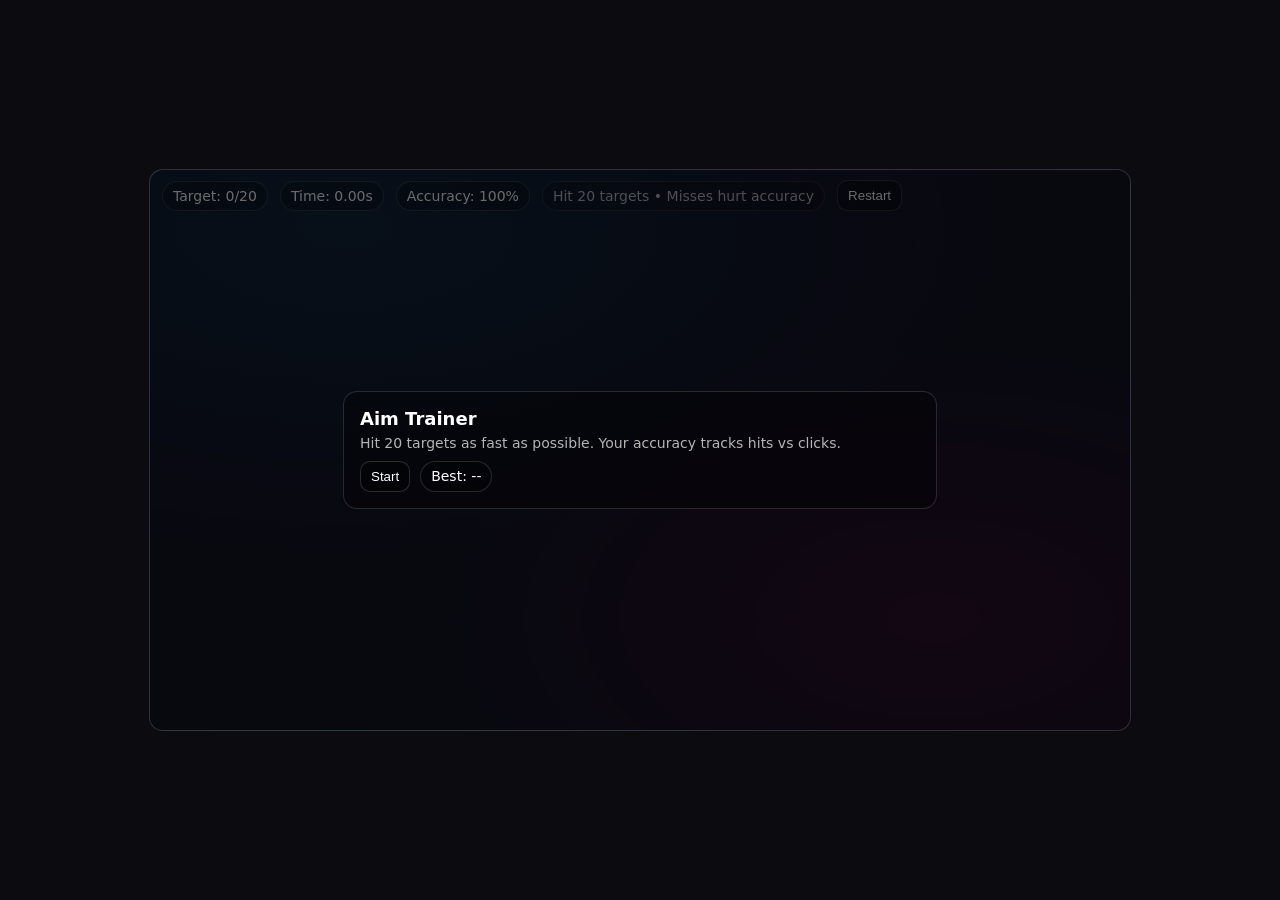
<file: wwwroot/games/aim/index.html>
﻿<!doctype html>
<html>
<head>
    <meta charset="utf-8" />
    <meta name="viewport" content="width=device-width,initial-scale=1" />
    <title>Aim Trainer</title>
    <style>
        html, body {
            margin: 0;
            height: 100%;
            background: #0b0b10;
            overflow: hidden;
        }

        #wrap {
            height: 100%;
            display: flex;
            align-items: center;
            justify-content: center;
        }

        #game {
            position: relative;
            width: min(980px, 96vw);
            height: min(560px, 84vh);
            background: radial-gradient(1200px 600px at 20% 10%, rgba(0,187,249,.10), transparent 55%), radial-gradient(900px 500px at 80% 80%, rgba(255,0,110,.10), transparent 55%), #111122;
            border: 1px solid rgba(255,255,255,.12);
            border-radius: 14px;
            overflow: hidden;
            cursor: crosshair;
            user-select: none;
        }

        .hud {
            position: absolute;
            left: 12px;
            top: 10px;
            font: 14px system-ui;
            color: #fff;
            opacity: .92;
            display: flex;
            gap: 12px;
            flex-wrap: wrap;
            align-items: center;
            z-index: 5;
        }

        .chip {
            padding: 6px 10px;
            border-radius: 999px;
            border: 1px solid rgba(255,255,255,.14);
            background: rgba(0,0,0,.25);
        }

        .btn {
            cursor: pointer;
            padding: 7px 10px;
            border-radius: 10px;
            border: 1px solid rgba(255,255,255,.16);
            background: rgba(0,0,0,.30);
            color: #fff;
        }

        .hint {
            opacity: .7
        }

        .target {
            position: absolute;
            width: 34px;
            height: 34px;
            border-radius: 999px;
            border: 2px solid rgba(255,255,255,.20);
            background: radial-gradient(circle at 35% 35%, rgba(255,255,255,.35), transparent 60%), rgba(0,187,249,.95);
            box-shadow: 0 10px 30px rgba(0,187,249,.22);
            transform: translate(-50%,-50%);
        }

            .target:active {
                transform: translate(-50%,-50%) scale(.96);
            }

        .overlay {
            position: absolute;
            inset: 0;
            display: flex;
            align-items: center;
            justify-content: center;
            background: rgba(0,0,0,.55);
            z-index: 10;
        }

        .card {
            width: min(560px, 92%);
            border: 1px solid rgba(255,255,255,.14);
            background: rgba(0,0,0,.35);
            border-radius: 14px;
            padding: 16px;
            color: #fff;
            font: 14px system-ui;
        }

        .title {
            font-weight: 800;
            font-size: 18px;
            margin-bottom: 6px;
        }

        .row {
            display: flex;
            gap: 10px;
            flex-wrap: wrap;
            margin-top: 10px;
        }
    </style>
</head>
<body>
    <div id="wrap">
        <div id="game" aria-label="Aim Trainer">
            <div class="hud">
                <div class="chip" id="countChip">Target: 0/20</div>
                <div class="chip" id="timeChip">Time: 0.00s</div>
                <div class="chip" id="accChip">Accuracy: 100%</div>
                <div class="chip hint">Hit 20 targets • Misses hurt accuracy</div>
                <button class="btn" id="restartBtn" type="button">Restart</button>
            </div>

            <div class="overlay" id="overlay">
                <div class="card">
                    <div class="title">Aim Trainer</div>
                    <div class="hint">Hit 20 targets as fast as possible. Your accuracy tracks hits vs clicks.</div>
                    <div class="row">
                        <button class="btn" id="startBtn" type="button">Start</button>
                        <div class="chip" id="bestChip">Best: --</div>
                    </div>
                </div>
            </div>
        </div>
    </div>

    <script>
(() => {
  const game = document.getElementById('game');
  const overlay = document.getElementById('overlay');
  const startBtn = document.getElementById('startBtn');
  const restartBtn = document.getElementById('restartBtn');

  const countChip = document.getElementById('countChip');
  const timeChip  = document.getElementById('timeChip');
  const accChip   = document.getElementById('accChip');
  const bestChip  = document.getElementById('bestChip');

  const TOTAL = 20;
  const BEST_KEY = "jeromeos_aim_best_ms_v1";
  const getBest = () => Number(localStorage.getItem(BEST_KEY) || 0);
  const setBest = (v) => localStorage.setItem(BEST_KEY, String(v));

  let running = false;
  let hits = 0;
  let clicks = 0;
  let startTime = 0;
  let raf = 0;
  let targetEl = null;

  function fmtBest(ms){
    if (!ms) return "--";
    return (ms/1000).toFixed(2) + "s";
  }

  function updateHUD(){
    const elapsed = running ? (performance.now() - startTime) : 0;
    countChip.textContent = `Target: ${hits}/${TOTAL}`;
    timeChip.textContent = `Time: ${(elapsed/1000).toFixed(2)}s`;
    const acc = clicks ? Math.round((hits/clicks)*100) : 100;
    accChip.textContent = `Accuracy: ${acc}%`;
    bestChip.textContent = `Best: ${fmtBest(getBest())}`;
  }

  function rand(min,max){ return Math.random()*(max-min)+min; }

  function spawnTarget(){
    if (targetEl) targetEl.remove();
    targetEl = document.createElement('div');
    targetEl.className = 'target';

    const rect = game.getBoundingClientRect();
    const pad = 30;
    const x = rand(pad, rect.width - pad);
    const y = rand(80, rect.height - pad); // below HUD

    targetEl.style.left = x + "px";
    targetEl.style.top = y + "px";

    targetEl.addEventListener('click', (e) => {
      e.stopPropagation();
      if (!running) return;
      clicks++;
      hits++;
      if (hits >= TOTAL) endRun();
      else spawnTarget();
      updateHUD();
    });

    game.appendChild(targetEl);
  }

  function startRun(){
    running = true;
    hits = 0;
    clicks = 0;
    overlay.style.display = 'none';
    startTime = performance.now();
    spawnTarget();
    cancelAnimationFrame(raf);
    raf = requestAnimationFrame(loop);
    updateHUD();
  }

  function endRun(){
    running = false;
    if (targetEl){ targetEl.remove(); targetEl = null; }

    const elapsed = performance.now() - startTime;
    const best = getBest();
    if (!best || elapsed < best) setBest(Math.round(elapsed));

    overlay.style.display = 'flex';
    updateHUD();
  }

  function loop(){
    if (!running) return;
    updateHUD();
    raf = requestAnimationFrame(loop);
  }

  // miss clicks
  game.addEventListener('click', () => {
    if (!running) return;
    clicks++;
    updateHUD();
  });

  startBtn.addEventListener('click', startRun);
  restartBtn.addEventListener('click', startRun);

  document.addEventListener('keydown', (e) => {
    if (e.code === 'Space'){
      e.preventDefault();
      if (!running) startRun();
    }
  });

  bestChip.textContent = `Best: ${fmtBest(getBest())}`;
})();
    </script>
</body>
</html>
</file>
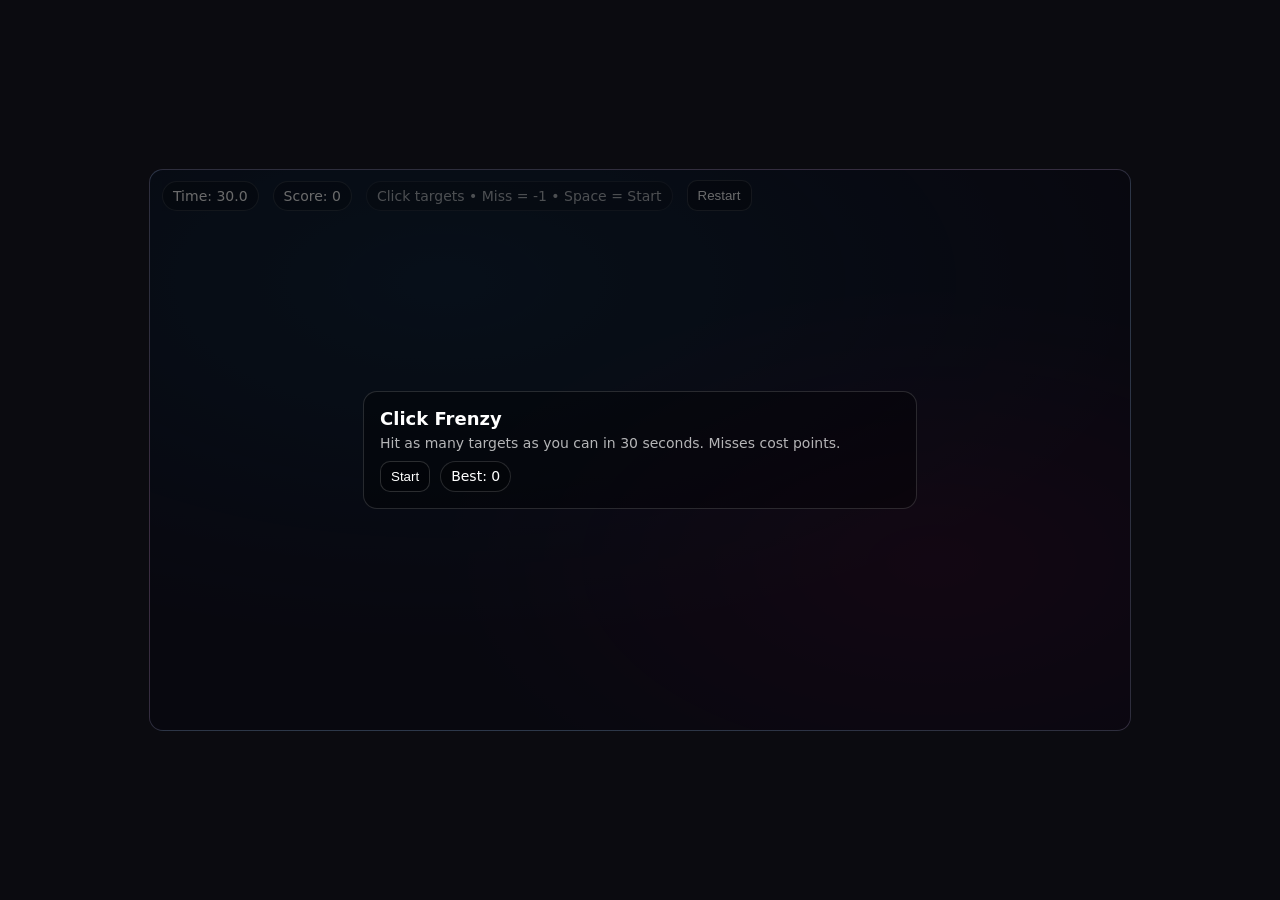
<file: wwwroot/games/click/index.html>
﻿<!doctype html>
<html>
<head>
    <meta charset="utf-8" />
    <meta name="viewport" content="width=device-width,initial-scale=1" />
    <title>Click Frenzy</title>
    <style>
        html, body {
            margin: 0;
            height: 100%;
            background: #0b0b10;
            overflow: hidden;
        }

        #wrap {
            height: 100%;
            display: flex;
            align-items: center;
            justify-content: center;
        }

        #game {
            position: relative;
            width: min(980px, 96vw);
            height: min(560px, 84vh);
            background: radial-gradient(1200px 600px at 30% 20%, rgba(0,187,249,.10), transparent 60%), radial-gradient(900px 500px at 80% 70%, rgba(255,0,110,.10), transparent 55%), #111122;
            border: 1px solid rgba(255,255,255,.12);
            border-radius: 14px;
            overflow: hidden;
            user-select: none;
        }

        .hud {
            position: absolute;
            left: 12px;
            top: 10px;
            font: 14px system-ui;
            color: #fff;
            opacity: .92;
            display: flex;
            gap: 14px;
            flex-wrap: wrap;
            align-items: center;
            z-index: 5;
        }

        .chip {
            padding: 6px 10px;
            border-radius: 999px;
            border: 1px solid rgba(255,255,255,.14);
            background: rgba(0,0,0,.25);
        }

        .btn {
            cursor: pointer;
            padding: 7px 10px;
            border-radius: 10px;
            border: 1px solid rgba(255,255,255,.16);
            background: rgba(0,0,0,.30);
            color: #fff;
        }

        .hint {
            opacity: .7
        }

        .target {
            position: absolute;
            width: 46px;
            height: 46px;
            border-radius: 999px;
            border: 2px solid rgba(255,255,255,.18);
            background: radial-gradient(circle at 30% 30%, rgba(255,255,255,.35), transparent 60%), rgba(255,0,110,.90);
            box-shadow: 0 10px 30px rgba(255,0,110,.25);
            cursor: pointer;
            transform: translate(-50%,-50%);
        }

            .target:active {
                transform: translate(-50%,-50%) scale(.96);
            }

        .overlay {
            position: absolute;
            inset: 0;
            display: flex;
            align-items: center;
            justify-content: center;
            background: rgba(0,0,0,.55);
            z-index: 10;
        }

        .card {
            width: min(520px, 92%);
            border: 1px solid rgba(255,255,255,.14);
            background: rgba(0,0,0,.35);
            border-radius: 14px;
            padding: 16px;
            color: #fff;
            font: 14px system-ui;
        }

        .title {
            font-weight: 800;
            font-size: 18px;
            margin-bottom: 6px;
        }

        .row {
            display: flex;
            gap: 10px;
            flex-wrap: wrap;
            margin-top: 10px;
        }
    </style>
</head>
<body>
    <div id="wrap">
        <div id="game" aria-label="Click Frenzy">
            <div class="hud">
                <div class="chip" id="timeChip">Time: 30.0</div>
                <div class="chip" id="scoreChip">Score: 0</div>
                <div class="chip hint">Click targets • Miss = -1 • Space = Start</div>
                <button class="btn" id="restartBtn" type="button">Restart</button>
            </div>

            <div class="overlay" id="overlay">
                <div class="card">
                    <div class="title">Click Frenzy</div>
                    <div class="hint">Hit as many targets as you can in 30 seconds. Misses cost points.</div>
                    <div class="row">
                        <button class="btn" id="startBtn" type="button">Start</button>
                        <div class="chip" id="bestChip">Best: 0</div>
                    </div>
                </div>
            </div>

        </div>
    </div>

    <script>
(() => {
  const game = document.getElementById('game');
  const overlay = document.getElementById('overlay');
  const startBtn = document.getElementById('startBtn');
  const restartBtn = document.getElementById('restartBtn');
  const timeChip = document.getElementById('timeChip');
  const scoreChip = document.getElementById('scoreChip');
  const bestChip = document.getElementById('bestChip');

  const BEST_KEY = "jeromeos_click_best_v1";
  const getBest = () => Number(localStorage.getItem(BEST_KEY) || 0);
  const setBest = (v) => localStorage.setItem(BEST_KEY, String(v));

  let running = false;
  let score = 0;
  let timeLeft = 30.0;
  let targetEl = null;
  let raf = 0;
  let lastT = 0;

  function updateHUD(){
    timeChip.textContent = `Time: ${timeLeft.toFixed(1)}`;
    scoreChip.textContent = `Score: ${score}`;
    bestChip.textContent = `Best: ${getBest()}`;
  }

  function rand(min,max){ return Math.random()*(max-min)+min; }

  function spawnTarget(){
    if (targetEl) targetEl.remove();

    targetEl = document.createElement('div');
    targetEl.className = 'target';

    const rect = game.getBoundingClientRect();
    const pad = 40;
    const x = rand(pad, rect.width - pad);
    const y = rand(70, rect.height - pad); // leave room for HUD

    targetEl.style.left = x + "px";
    targetEl.style.top = y + "px";

    targetEl.addEventListener('click', (e) => {
      e.stopPropagation();
      if (!running) return;
      score += 1;
      spawnTarget();
      updateHUD();
    });

    game.appendChild(targetEl);
  }

  function endGame(){
    running = false;
    if (targetEl) { targetEl.remove(); targetEl = null; }

    const best = getBest();
    if (score > best) setBest(score);

    overlay.style.display = 'flex';
    updateHUD();
  }

  function startGame(){
    score = 0;
    timeLeft = 30.0;
    running = true;
    overlay.style.display = 'none';
    lastT = performance.now();
    spawnTarget();
    updateHUD();
    cancelAnimationFrame(raf);
    raf = requestAnimationFrame(loop);
  }

  function loop(now){
    if (!running) return;
    const dt = (now - lastT) / 1000;
    lastT = now;

    timeLeft = Math.max(0, timeLeft - dt);
    updateHUD();

    if (timeLeft <= 0){
      endGame();
      return;
    }
    raf = requestAnimationFrame(loop);
  }

  // Miss click
  game.addEventListener('click', () => {
    if (!running) return;
    score -= 1;
    updateHUD();
  });

  startBtn.addEventListener('click', startGame);
  restartBtn.addEventListener('click', startGame);

  document.addEventListener('keydown', (e) => {
    if (e.code === 'Space'){
      e.preventDefault();
      if (!running) startGame();
    }
  });

  updateHUD();
})();
    </script>
</body>
</html>
</file>
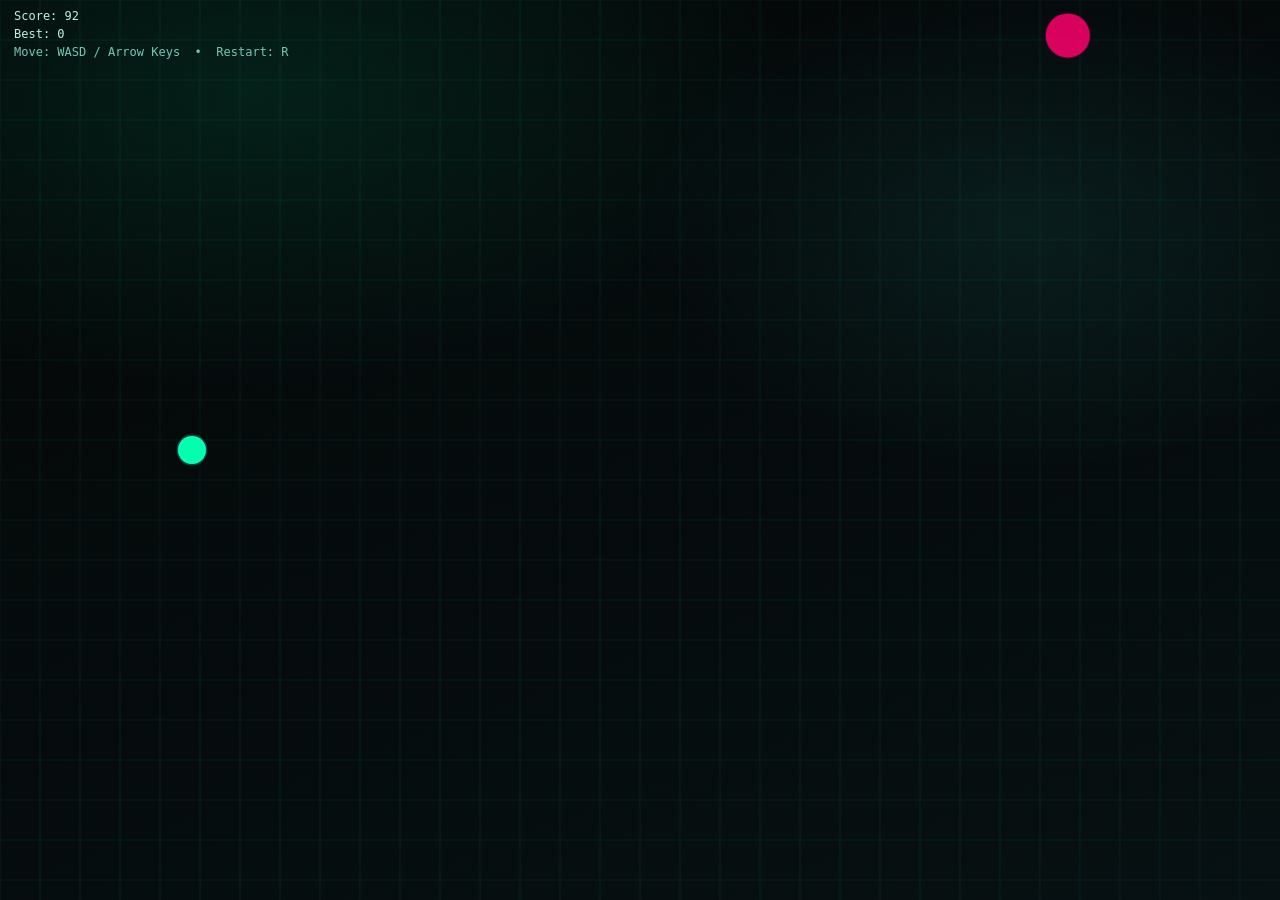
<file: wwwroot/games/dodge/index.html>
﻿<!doctype html>
<html lang="en">
<head>
    <meta charset="utf-8" />
    <meta name="viewport" content="width=device-width,initial-scale=1" />
    <title>Dodge</title>
    <style>
        html, body {
            margin: 0;
            height: 100%;
            overflow: hidden;
            background: #070b0c;
        }

        canvas {
            width: 100%;
            height: 100%;
            display: block;
            background: radial-gradient(900px 500px at 20% 10%, rgba(0,255,170,.10), transparent 60%), radial-gradient(700px 450px at 80% 25%, rgba(54,255,230,.08), transparent 55%), linear-gradient(160deg, #040607, #071012);
        }
    </style>
</head>
<body>
    <canvas id="c"></canvas>
    <script src="dodge.js"></script>
</body>
</html>
</file>
